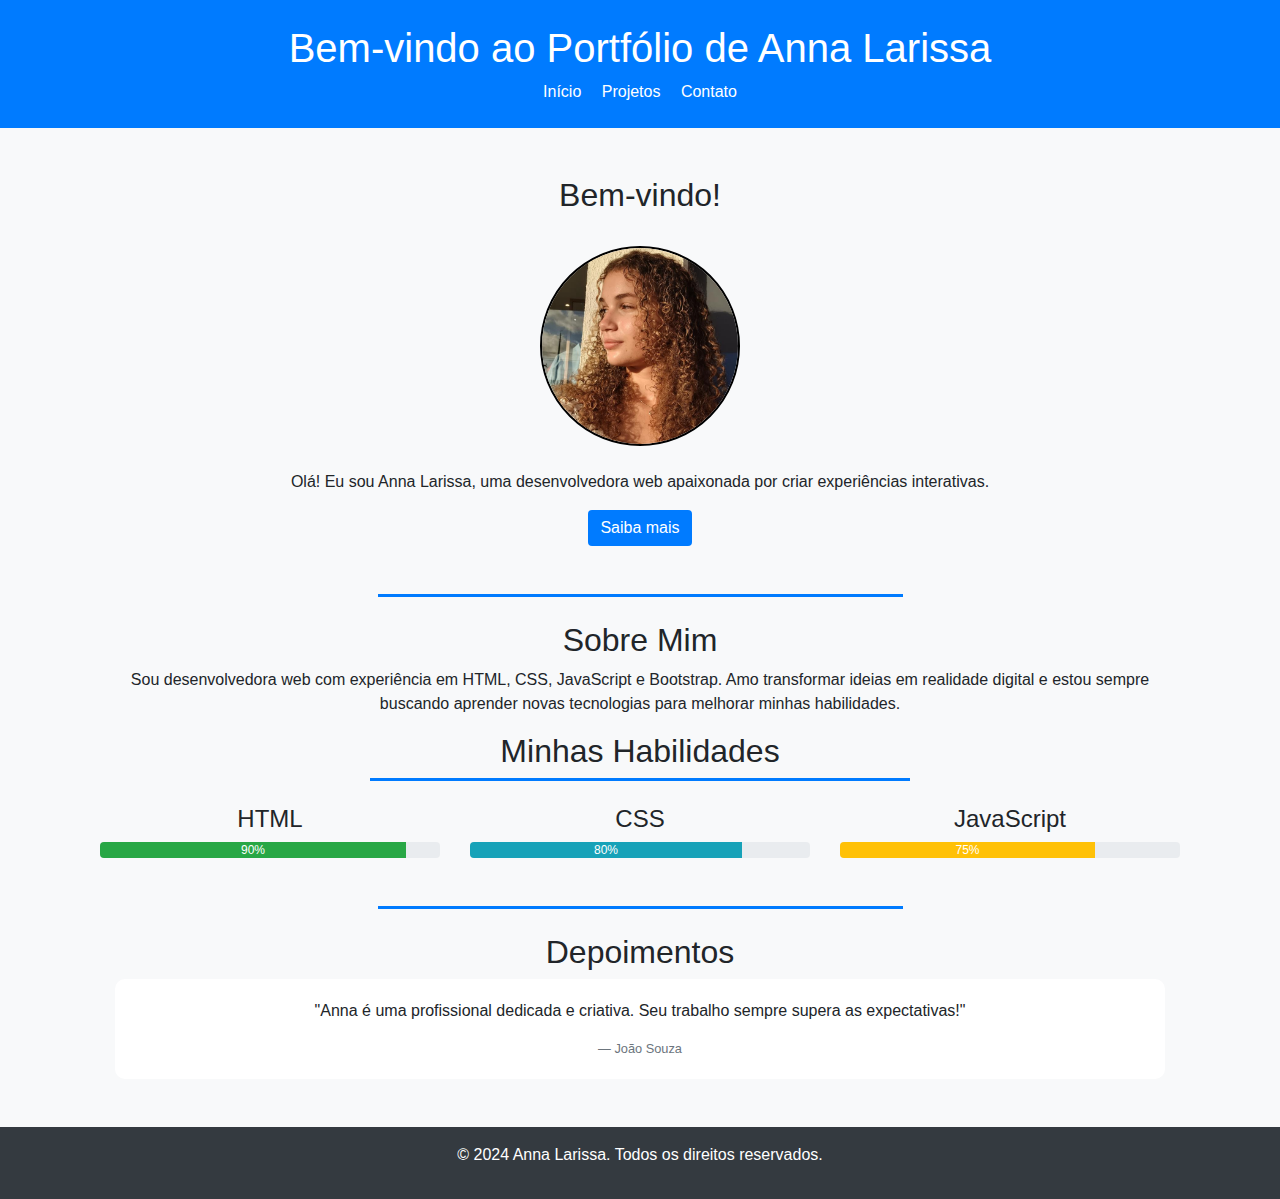
<file: index.html>
<!DOCTYPE html>
<html lang="pt-br">

<head>
    <meta charset="UTF-8">
    <meta name="viewport" content="width=device-width, initial-scale=1.0">
    <title>Portfólio de Anna Larissa</title>
    <link href="https://stackpath.bootstrapcdn.com/bootstrap/4.5.2/css/bootstrap.min.css" rel="stylesheet">
    <link rel="stylesheet" href="css/style.css">
</head>

<body>

    <!-- Cabeçalho -->
    <header class="bg-primary text-white text-center py-4">
        <h1>Bem-vindo ao Portfólio de Anna Larissa</h1>
        <nav>
            <a href="index.html" class="text-white mx-2">Início</a>
            <a href="projetos.html" class="text-white mx-2">Projetos</a>
            <a href="contato.html" class="text-white mx-2">Contato</a>
        </nav>
    </header>

    <!-- Conteúdo Principal -->
    <div class="container text-center mt-5">
        <h2>Bem-vindo!</h2>
        <img src="imagens/lari.png" alt="Foto do Profissional" class="rounded-circle my-4" width="200">
        <p>Olá! Eu sou Anna Larissa, uma desenvolvedora web apaixonada por criar experiências interativas.</p>
        <a href="contato.html" class="btn btn-primary">Saiba mais</a>
        <div class="container mt-5">
            <div class="container mt-5">
                <hr><br />

                <h2>Sobre Mim</h2>
                <p>
                    Sou desenvolvedora web com experiência em HTML, CSS, JavaScript e Bootstrap. Amo transformar ideias
                    em realidade digital e estou sempre buscando aprender novas tecnologias para melhorar minhas
                    habilidades.
                </p>
            </div>
            <h2>Minhas Habilidades</h2><hr><br />
            <div class="row">
                <div class="col-md-4">
                    <h4>HTML</h4>
                    <div class="progress">
                        <div class="progress-bar bg-success" role="progressbar" style="width: 90%;">90%</div>
                    </div>
                </div>
                <div class="col-md-4">
                    <h4>CSS</h4>
                    <div class="progress">
                        <div class="progress-bar bg-info" role="progressbar" style="width: 80%;">80%</div>
                    </div>
                </div>
                <div class="col-md-4">
                    <h4>JavaScript</h4>
                    <div class="progress">
                        <div class="progress-bar bg-warning" role="progressbar" style="width: 75%;">75%</div>
                    </div>
                </div>
            </div>
            <div class="container mt-5"><hr> <br />
                <h2>Depoimentos</h2>
                <div class="card mb-3">
                  <div class="card-body">
                    <p class="card-text">"Anna é uma profissional dedicada e criativa. Seu trabalho sempre supera as expectativas!"</p>
                    <footer class="blockquote-footer">João Souza</footer>
                  </div>
                </div>
              </div>
              
        </div>

    </div>

    <!-- Botão "Voltar ao topo" -->
    <button id="btnTopo" class="btn btn-secondary" onclick="voltarAoTopo()">Voltar ao topo</button>

    <!-- Rodapé -->
    <footer class="bg-dark text-white text-center py-3 mt-5">
        <p>&copy; 2024 Anna Larissa. Todos os direitos reservados.</p>
    </footer>

    <script src="script/script.js"></script>
    <script src="https://code.jquery.com/jquery-3.5.1.slim.min.js"></script>
    <script src="https://stackpath.bootstrapcdn.com/bootstrap/4.5.2/js/bootstrap.min.js"></script>
</body>

</html>
</file>
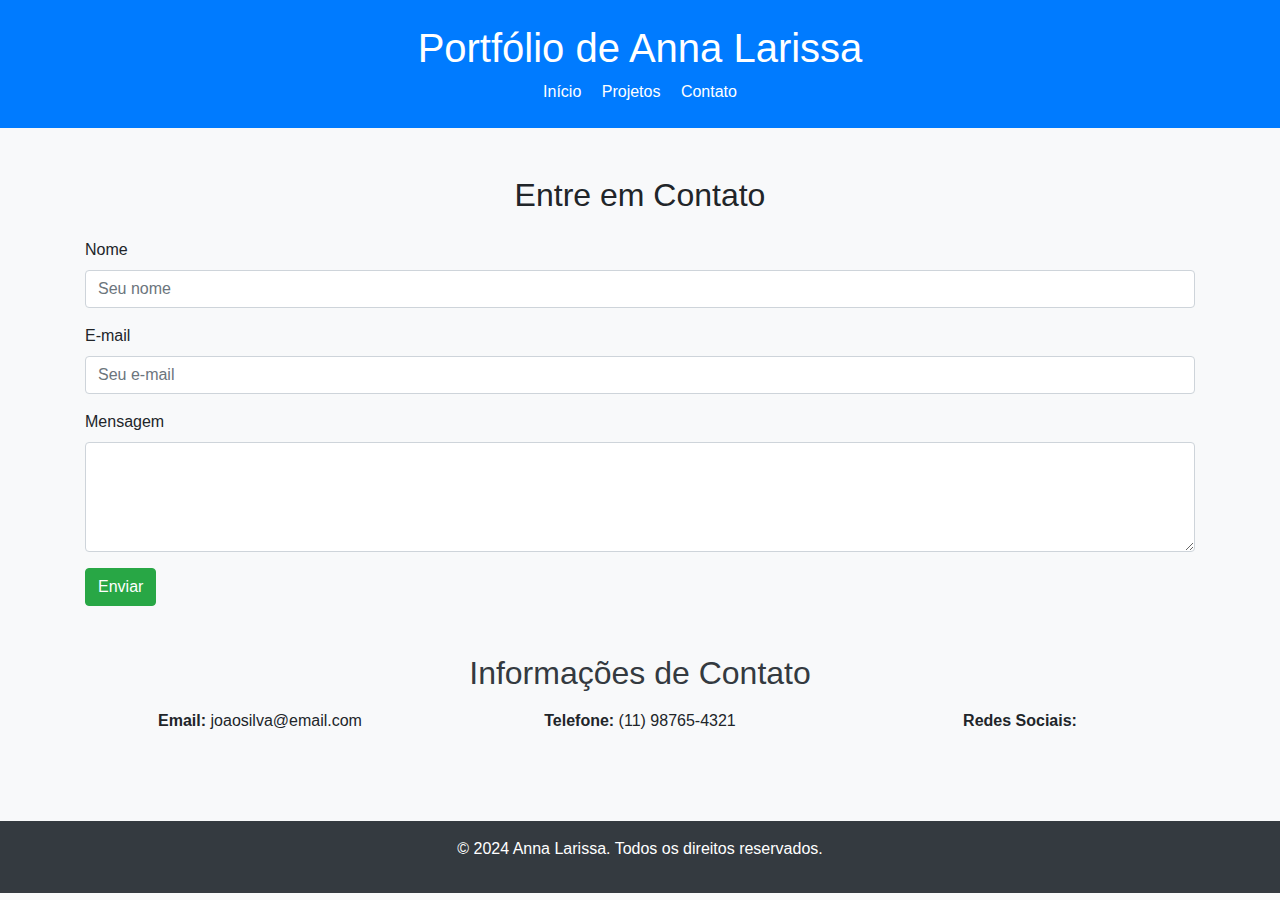
<file: contato.html>
<!DOCTYPE html>
<html lang="pt-br">

<head>
  <meta charset="UTF-8">
  <meta name="viewport" content="width=device-width, initial-scale=1.0">
  <title>Contato</title>
  <link href="https://stackpath.bootstrapcdn.com/bootstrap/4.5.2/css/bootstrap.min.css" rel="stylesheet">
  <link rel="stylesheet" href="css/style.css">
</head>

<body>

  <!-- Cabeçalho -->
  <header class="bg-primary text-white text-center py-4">
    <h1>Portfólio de Anna Larissa</h1>
    <nav>
      <a href="index.html" class="text-white mx-2">Início</a>
      <a href="projetos.html" class="text-white mx-2">Projetos</a>
      <a href="contato.html" class="text-white mx-2">Contato</a>
    </nav>
  </header>

  <!-- Conteúdo Principal -->
  <div class="container mt-5">
    <h2 class="text-center mb-4">Entre em Contato</h2>

    <form id="formContato">
      <div class="form-group">
        <label for="nome">Nome</label>
        <input type="text" class="form-control" id="nome" placeholder="Seu nome">
      </div>
      <div class="form-group">
        <label for="email">E-mail</label>
        <input type="email" class="form-control" id="email" placeholder="Seu e-mail">
      </div>
      <div class="form-group">
        <label for="mensagem">Mensagem</label>
        <textarea class="form-control" id="mensagem" rows="4"></textarea>
      </div>
      <button type="submit" class="btn btn-success">Enviar</button>
    </form>
  </div>
  <div class="container mt-5">
    <h3 class="text-center mb-3">Informações de Contato</h3>
    <div class="row text-center">
      <div class="col-md-4">
        <p><strong>Email:</strong> joaosilva@email.com</p>
      </div>
      <div class="col-md-4">
        <p><strong>Telefone:</strong> (11) 98765-4321</p>
      </div>
      <div class="col-md-4">
        <p>
          <strong>Redes Sociais:</strong><br>
          <a href="#" class="mx-2"><i class="fab fa-facebook fa-2x"></i></a>
          <a href="#" class="mx-2"><i class="fab fa-linkedin fa-2x"></i></a>
          <a href="#" class="mx-2"><i class="fab fa-github fa-2x"></i></a>
        </p>
      </div>
    </div>
    
  </div>


  <!-- Rodapé -->
  <footer class="bg-dark text-white text-center py-3 mt-5">
    <p>&copy; 2024 Anna Larissa. Todos os direitos reservados.</p>
  </footer>

  <script src="script/script.js"></script>
</body>

</html>
</file>
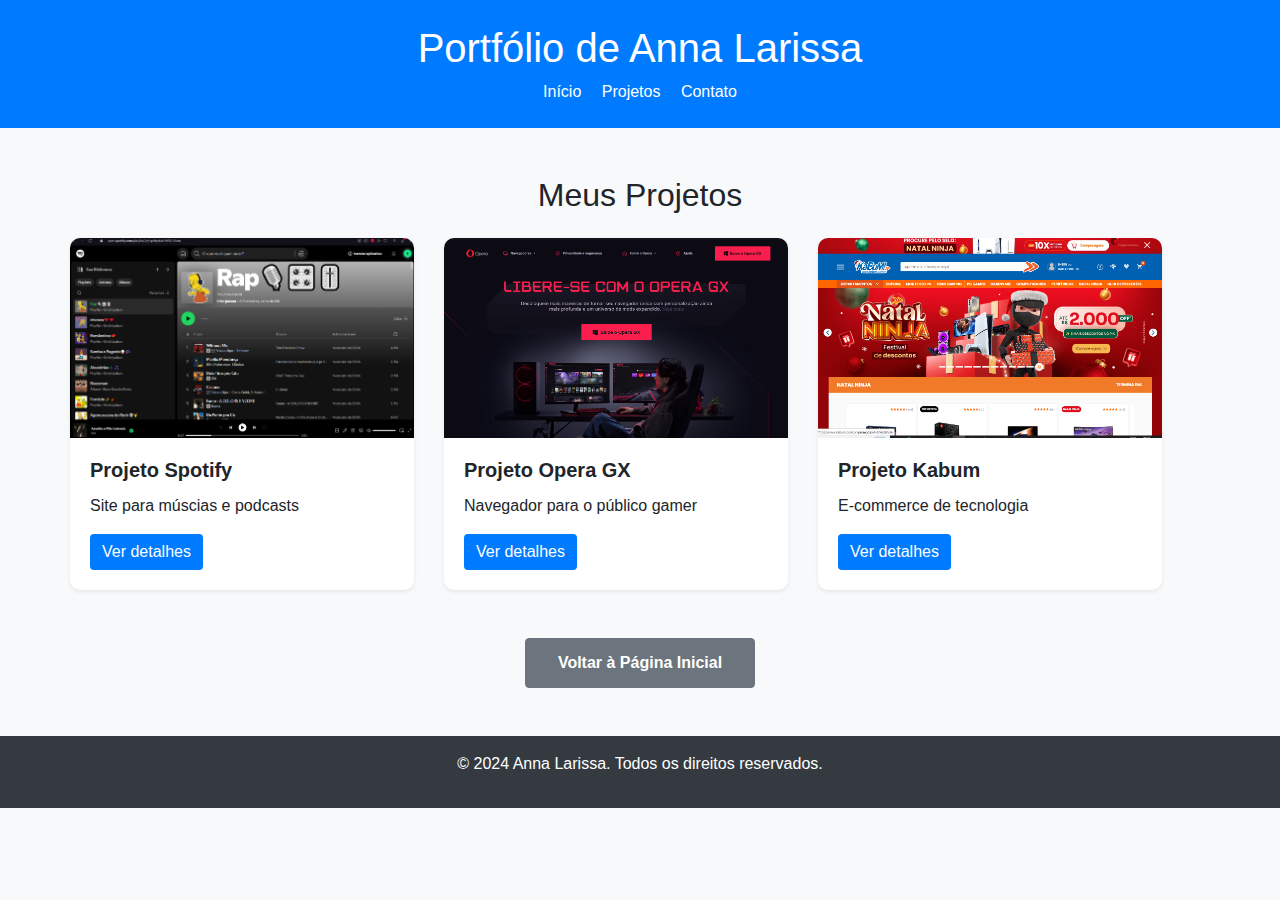
<file: projetos.html>
<!DOCTYPE html>
<html lang="pt-br">
<head>
  <meta charset="UTF-8">
  <meta name="viewport" content="width=device-width, initial-scale=1.0">
  <title>Projetos de Anna Larissa</title>
  <link href="https://stackpath.bootstrapcdn.com/bootstrap/4.5.2/css/bootstrap.min.css" rel="stylesheet">
  <link rel="stylesheet" href="css/style.css">
</head>
<body>

  <!-- Cabeçalho -->
  <header class="bg-primary text-white text-center py-4">
    <h1>Portfólio de Anna Larissa</h1>
    <nav>
      <a href="index.html" class="text-white mx-2">Início</a>
      <a href="projetos.html" class="text-white mx-2">Projetos</a>
      <a href="contato.html" class="text-white mx-2">Contato</a>
    </nav>
  </header>

  <!-- Conteúdo Principal -->
  <div class="container mt-5">
    <h2 class="text-center mb-4">Meus Projetos</h2>

    <div class="row">
      <!-- Projeto 1 -->
      <div class="row">
        <!-- Projeto 1 -->
        <div class="col-md-4">
          <div class="card mb-4 shadow-sm">
            <img src="imagens/spotify.png" class="card-img-top" alt="Projeto 1">
            <div class="card-body">
              <h5 class="card-title">Projeto Spotify</h5>
              <p class="card-text">Site para múscias e podcasts</p>
              <button class="btn btn-primary" data-toggle="modal" data-target="#modalProjeto1">Ver detalhes</button>
            </div>
          </div>
        </div>
      
        <!-- Projeto 2 -->
        <div class="col-md-4">
          <div class="card mb-4 shadow-sm">
            <img src="imagens/opera.png" class="card-img-top" alt="Projeto 2">
            <div class="card-body">
              <h5 class="card-title">Projeto Opera GX</h5>
              <p class="card-text">Navegador para o público gamer
              </p>
              <button class="btn btn-primary" data-toggle="modal" data-target="#modalProjeto2">Ver detalhes</button>
            </div>
          </div>
        </div>
      
        <!-- Projeto 3 -->
        <div class="col-md-4">
          <div class="card mb-4 shadow-sm">
            <img src="imagens/kabum.png" class="card-img-top" alt="Projeto 3">
            <div class="card-body">
              <h5 class="card-title">Projeto Kabum</h5>
              <p class="card-text">E-commerce de tecnologia</p>
              <button class="btn btn-primary" data-toggle="modal" data-target="#modalProjeto3">Ver detalhes</button>
            </div>
          </div>
        </div>
      </div>
      
      <!-- Modais para os Projetos -->
      <!-- Modal Projeto 2 -->
      <div class="modal fade" id="modalProjeto2" tabindex="-1" role="dialog">
        <div class="modal-dialog" role="document">
          <div class="modal-content">
            <div class="modal-header">
              <h5 class="modal-title">Opera Gx</h5>
              <button type="button" class="close" data-dismiss="modal">&times;</button>
            </div>
            <div class="modal-body">
              Opera GX é um navegador voltado para o público gamer, participei ativamente
                no projeto de criação do navegador e sua interface.
            </div>
          </div>
        </div>
      </div>
      
      <!-- Modal Projeto 3 -->
      <div class="modal fade" id="modalProjeto3" tabindex="-1" role="dialog">
        <div class="modal-dialog" role="document">
          <div class="modal-content">
            <div class="modal-header">
              <h5 class="modal-title">Projeto kabum</h5>
              <button type="button" class="close" data-dismiss="modal">&times;</button>
            </div>
            <div class="modal-body">
              O e-comerce Kabum é uma das maiores lojas digitais na área de tecnologia da america latina, em minha participação
              nesse projeto, fiquei responsável pelo front-end da aplicação web.
            </div>
          </div>
        </div>
      </div>
      
      <!-- Modal Projeto 1 -->
      <div class="modal fade" id="modalProjeto1" tabindex="-1" role="dialog">
        <div class="modal-dialog" role="document">
          <div class="modal-content">
            <div class="modal-header">
              <h5 class="modal-title">Projeto Spotify</h5>
              <button type="button" class="close" data-dismiss="modal">&times;</button>
            </div>
            <div class="modal-body">
              O Spotify é o site mais famoso para quem busca uma boa experiência
                com músicas, oferecendo uma enorme variedade de músicas por um preço super acessível.
            </div>
          </div>
        </div>
      </div>
    </div>
    <div class="text-center mt-4">
      <a href="index.html" class="btn btn-secondary">Voltar à Página Inicial</a>
    </div>
    
  </div>

  <!-- Rodapé -->
  <footer class="bg-dark text-white text-center py-3 mt-5">
    <p>&copy; 2024 Anna Larissa. Todos os direitos reservados.</p>
  </footer>

  <script src="https://code.jquery.com/jquery-3.5.1.slim.min.js"></script>
  <script src="https://stackpath.bootstrapcdn.com/bootstrap/4.5.2/js/bootstrap.min.js"></script>
</body>
</html>
</file>
<file: css/style.css>
body {
  background-color: #f8f9fa;
}

#btnTopo {
  position: fixed;
  bottom: 20px;
  right: 20px;
  display: none;
}

.rounded-circle,
.my-4 {
  border: 2px solid black !important;
}

.fade-in {
  opacity: 0;
  transform: translateY(20px);
  animation: fadeIn 1s forwards;
}

@keyframes fadeIn {
  to {
    opacity: 1;
    transform: translateY(0);
  }
}

header {
  position: sticky;
  top: 0;
  z-index: 1000;
}

.btn-primary:hover {
  background-color: #004085;
  border-color: #004085;
  transform: scale(1.05);
  transition: 0.3s;
}
/* Estilização dos cards de projeto */
.card {
  transition: transform 0.3s, box-shadow 0.3s;
  border: none;
  border-radius: 10px;
}

.card:hover {
  transform: scale(1.05);
  box-shadow: 0 4px 20px rgba(0, 0, 0, 0.2);
}

/* Imagem dos cards */
.card-img-top {
  height: 200px;
  object-fit: cover;
  border-top-left-radius: 10px;
  border-top-right-radius: 10px;
}

/* Título dos cards */
.card-title {
  font-weight: bold;
}

/* Botões */
.btn-primary {
  background-color: #007bff;
  border: none;
}

.btn-primary:hover {
  background-color: #0056b3;
}

/* Seção de títulos */
h3 {
  font-size: 2rem;
  color: #343a40;
}

/* Linha divisória */
hr {
  width: 50%;
  margin: 0 auto;
  border-top: 3px solid #007bff;
}

/* Botão voltar à página inicial */
.btn-secondary {
  padding: 0.75rem 2rem;
  font-weight: bold;
}

/* Modal */
.modal-content {
  border-radius: 10px;
}
</file>
